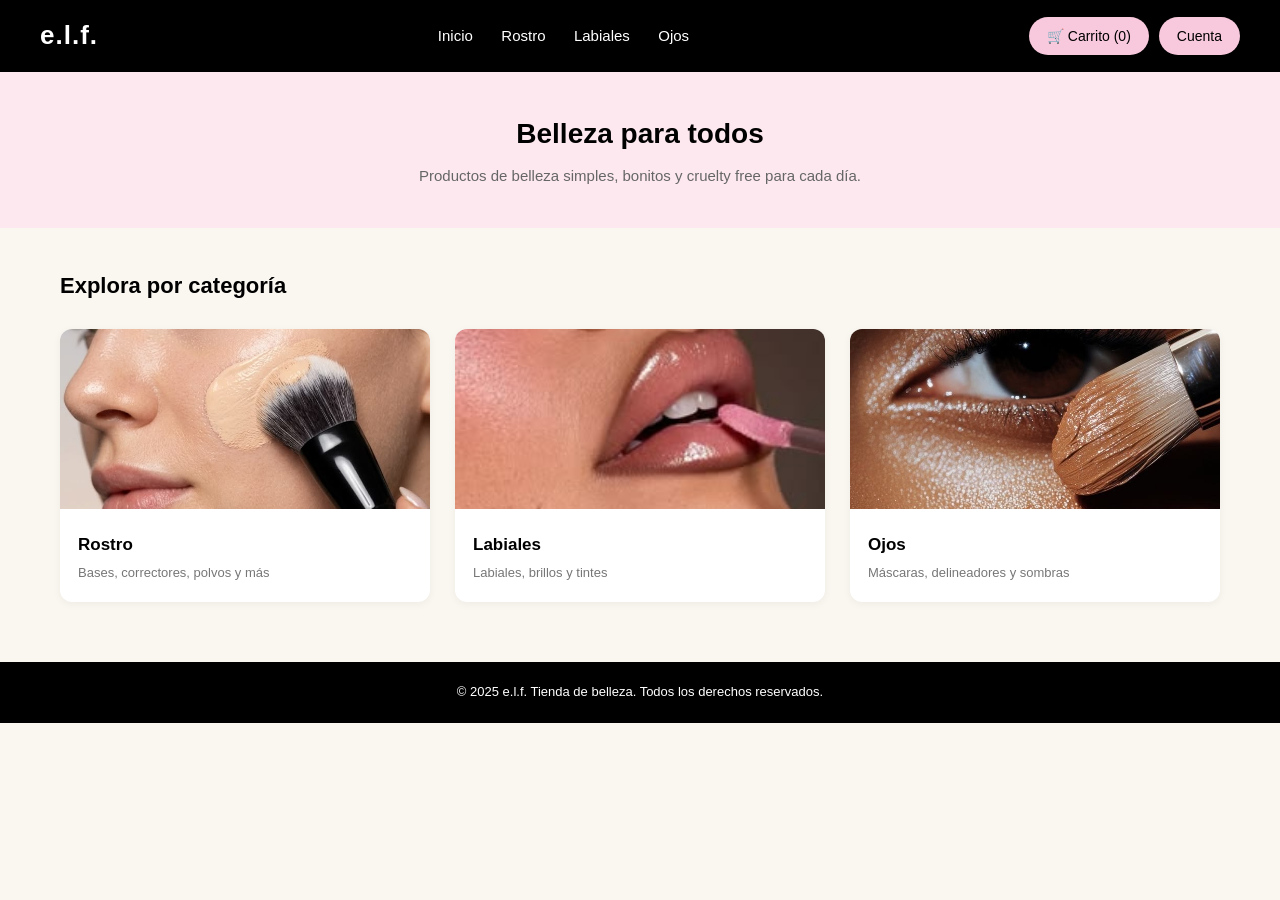
<file: index.html>
<!DOCTYPE html>
<!-- saved from url=(0037)http://localhost/tienda_elf/index.php -->
<html lang="es"><head><meta http-equiv="Content-Type" content="text/html; charset=UTF-8">
    
    <meta name="viewport" content="width=device-width, initial-scale=1.0">
    <title>Inicio — e.l.f.</title>
    <link rel="stylesheet" href="./index_files/estilos.css">
</head>
<body>

    <header class="header-inicio">
        <div class="header-contenido">
            <a href="http://localhost/tienda_elf/index.php" class="logo">e.l.f.</a>
            <nav class="nav-principal">
                <a href="http://localhost/tienda_elf/index.php">Inicio</a>
                <a href="http://localhost/tienda_elf/categoria.php?id=1">Rostro</a>
                <a href="http://localhost/tienda_elf/categoria.php?id=2">Labiales</a>
                <a href="http://localhost/tienda_elf/categoria.php?id=3">Ojos</a>
            </nav>
            <div class="auth-botones">
                <a href="http://localhost/tienda_elf/carrito.php" class="btn-cuenta">🛒 Carrito (0)</a>
                                    <a href="http://localhost/tienda_elf/login.php" class="btn-cuenta">Cuenta</a>
                            </div>
        </div>
    </header>

    <section class="hero">
        <h1>Belleza para todos</h1>
        <p>Productos de belleza simples, bonitos y cruelty free para cada día.</p>
    </section>

    <section class="categorias-seccion">
        <h2>Explora por categoría</h2>
        <div class="categorias-grid">
            <a href="http://localhost/tienda_elf/categoria.php?id=1" class="categoria-tarjeta">
                <div class="categoria-imagen">
                    <img src="./index_files/categoria_rostro.jpg" alt="Rostro">
                </div>
                <h3>Rostro</h3>
                <p>Bases, correctores, polvos y más</p>
            </a>
            <a href="http://localhost/tienda_elf/categoria.php?id=2" class="categoria-tarjeta">
                <div class="categoria-imagen">
                    <img src="./index_files/categoria_labiales.jpg" alt="Labiales">
                </div>
                <h3>Labiales</h3>
                <p>Labiales, brillos y tintes</p>
            </a>
            <a href="http://localhost/tienda_elf/categoria.php?id=3" class="categoria-tarjeta">
                <div class="categoria-imagen">
                    <img src="./index_files/categoria_ojos.jpg" alt="Ojos">
                </div>
                <h3>Ojos</h3>
                <p>Máscaras, delineadores y sombras</p>
            </a>
        </div>
    </section>

    <footer class="footer-inicio">
        <p>© 2025 e.l.f. Tienda de belleza. Todos los derechos reservados.</p>
    </footer>



<span id="PING_CONTENT_PUSH_NOTIFICATION" style="display: none;"></span></body></html>
</file>
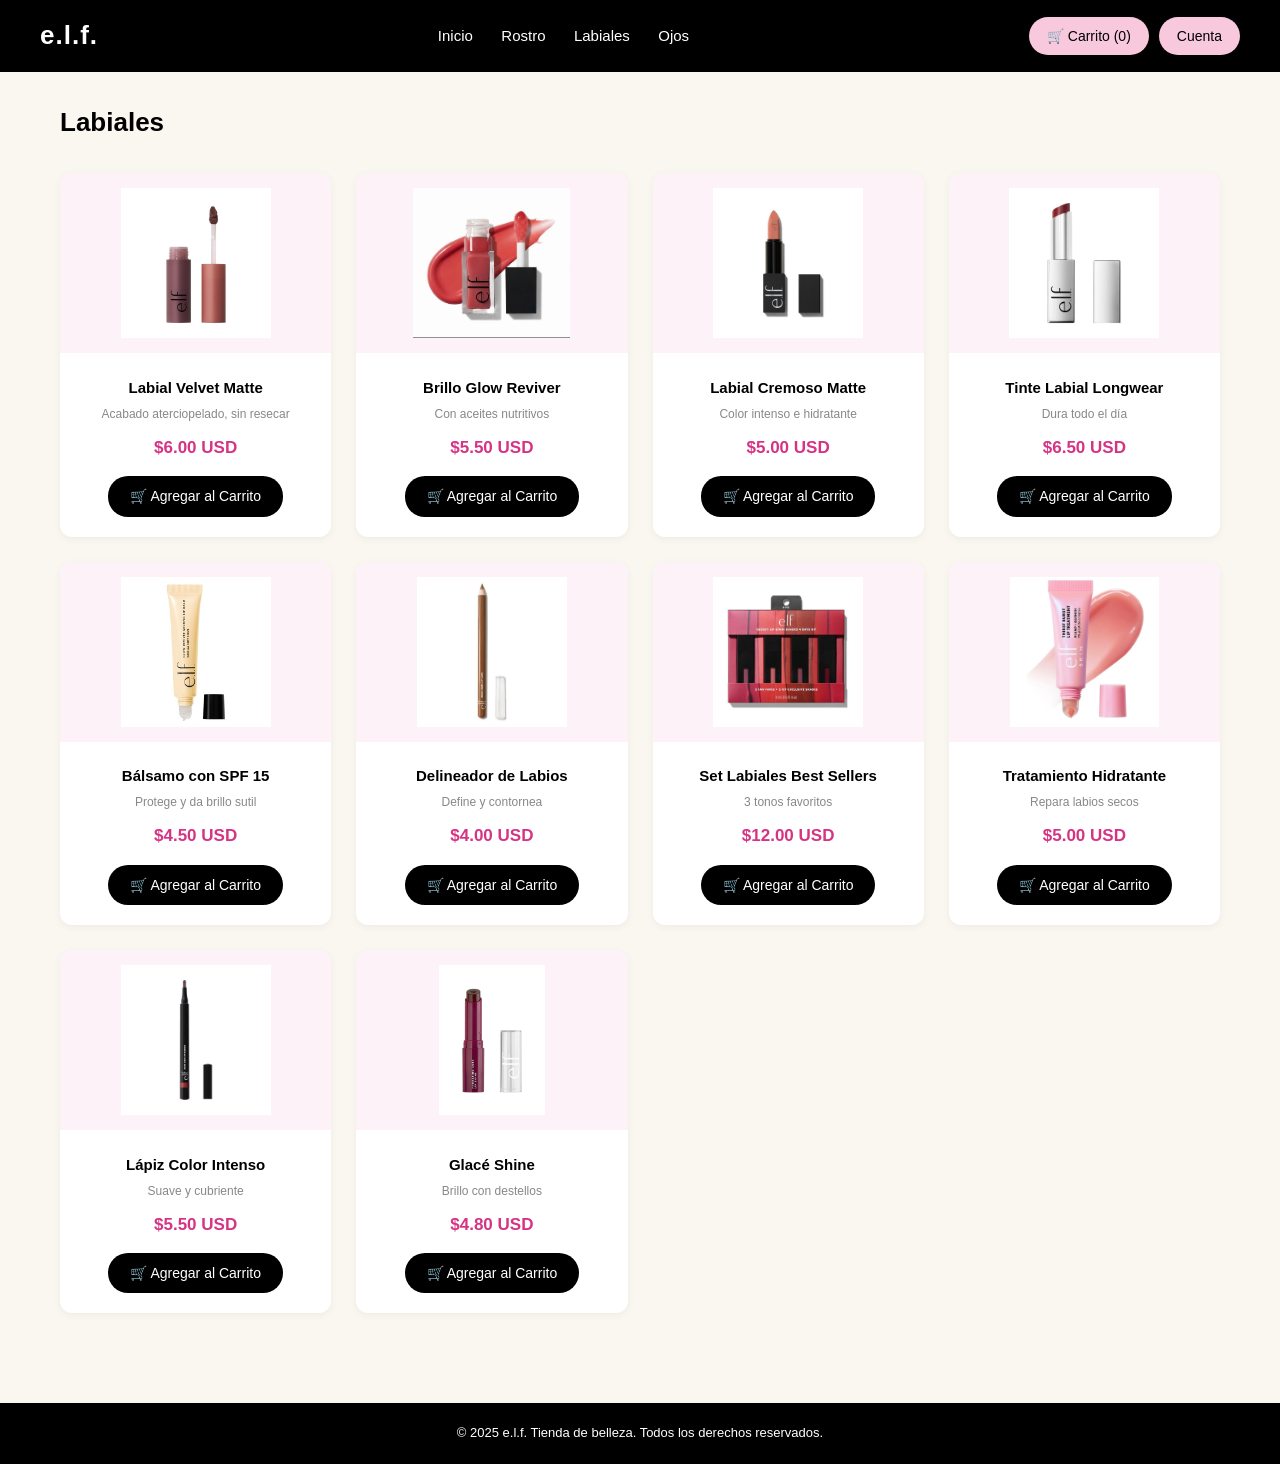
<file: categoria-labiales.html>
<!DOCTYPE html>
<!-- saved from url=(0046)http://localhost/tienda_elf/categoria.php?id=2 -->
<html lang="es"><head><meta http-equiv="Content-Type" content="text/html; charset=UTF-8">
    
    <meta name="viewport" content="width=device-width, initial-scale=1.0">
    <title>Labiales — e.l.f.</title>
    <link rel="stylesheet" href="./categoria-labiales_files/estilos.css">
</head>
<body>

    <header class="header-inicio">
        <div class="header-contenido">
            <a href="http://localhost/tienda_elf/index.php" class="logo">e.l.f.</a>
            <nav class="nav-principal">
                <a href="http://localhost/tienda_elf/index.php">Inicio</a>
                <a href="http://localhost/tienda_elf/categoria.php?id=1">Rostro</a>
                <a href="http://localhost/tienda_elf/categoria.php?id=2">Labiales</a>
                <a href="http://localhost/tienda_elf/categoria.php?id=3">Ojos</a>
            </nav>
            <div class="auth-botones">
                <a href="http://localhost/tienda_elf/carrito.php" class="btn-cuenta">🛒 Carrito (0)</a>
                                    <a href="http://localhost/tienda_elf/login.php" class="btn-cuenta">Cuenta</a>
                            </div>
        </div>
    </header>

    <section class="pagina-categoria">
        <h1>Labiales</h1>

        <div class="productos-grid">
                            <div class="producto-tarjeta">
                    <div class="producto-imagen">
                                                    <img src="./categoria-labiales_files/labial_velvet.jpg" alt="Labial Velvet Matte">
                                            </div>
                    <h3>Labial Velvet Matte</h3>
                    <p class="descripcion">Acabado aterciopelado, sin resecar</p>
                    <p class="precio">$6.00 USD</p>
                    <a href="http://localhost/tienda_elf/carrito.php?agregar=11" class="btn-comprar">🛒 Agregar al Carrito</a>
                </div>
                            <div class="producto-tarjeta">
                    <div class="producto-imagen">
                                                    <img src="./categoria-labiales_files/brillo_lip.jpg" alt="Brillo Glow Reviver">
                                            </div>
                    <h3>Brillo Glow Reviver</h3>
                    <p class="descripcion">Con aceites nutritivos</p>
                    <p class="precio">$5.50 USD</p>
                    <a href="http://localhost/tienda_elf/carrito.php?agregar=12" class="btn-comprar">🛒 Agregar al Carrito</a>
                </div>
                            <div class="producto-tarjeta">
                    <div class="producto-imagen">
                                                    <img src="./categoria-labiales_files/labial_matte.jpg" alt="Labial Cremoso Matte">
                                            </div>
                    <h3>Labial Cremoso Matte</h3>
                    <p class="descripcion">Color intenso e hidratante</p>
                    <p class="precio">$5.00 USD</p>
                    <a href="http://localhost/tienda_elf/carrito.php?agregar=13" class="btn-comprar">🛒 Agregar al Carrito</a>
                </div>
                            <div class="producto-tarjeta">
                    <div class="producto-imagen">
                                                    <img src="./categoria-labiales_files/tinte_labial.jpg" alt="Tinte Labial Longwear">
                                            </div>
                    <h3>Tinte Labial Longwear</h3>
                    <p class="descripcion">Dura todo el día</p>
                    <p class="precio">$6.50 USD</p>
                    <a href="http://localhost/tienda_elf/carrito.php?agregar=14" class="btn-comprar">🛒 Agregar al Carrito</a>
                </div>
                            <div class="producto-tarjeta">
                    <div class="producto-imagen">
                                                    <img src="./categoria-labiales_files/balsamo_spf.jpg" alt="Bálsamo con SPF 15">
                                            </div>
                    <h3>Bálsamo con SPF 15</h3>
                    <p class="descripcion">Protege y da brillo sutil</p>
                    <p class="precio">$4.50 USD</p>
                    <a href="http://localhost/tienda_elf/carrito.php?agregar=15" class="btn-comprar">🛒 Agregar al Carrito</a>
                </div>
                            <div class="producto-tarjeta">
                    <div class="producto-imagen">
                                                    <img src="./categoria-labiales_files/delineador_labial.jpg" alt="Delineador de Labios">
                                            </div>
                    <h3>Delineador de Labios</h3>
                    <p class="descripcion">Define y contornea</p>
                    <p class="precio">$4.00 USD</p>
                    <a href="http://localhost/tienda_elf/carrito.php?agregar=16" class="btn-comprar">🛒 Agregar al Carrito</a>
                </div>
                            <div class="producto-tarjeta">
                    <div class="producto-imagen">
                                                    <img src="./categoria-labiales_files/set_labiales.jpg" alt="Set Labiales Best Sellers">
                                            </div>
                    <h3>Set Labiales Best Sellers</h3>
                    <p class="descripcion">3 tonos favoritos</p>
                    <p class="precio">$12.00 USD</p>
                    <a href="http://localhost/tienda_elf/carrito.php?agregar=17" class="btn-comprar">🛒 Agregar al Carrito</a>
                </div>
                            <div class="producto-tarjeta">
                    <div class="producto-imagen">
                                                    <img src="./categoria-labiales_files/tratamiento_labial.jpg" alt="Tratamiento Hidratante">
                                            </div>
                    <h3>Tratamiento Hidratante</h3>
                    <p class="descripcion">Repara labios secos</p>
                    <p class="precio">$5.00 USD</p>
                    <a href="http://localhost/tienda_elf/carrito.php?agregar=18" class="btn-comprar">🛒 Agregar al Carrito</a>
                </div>
                            <div class="producto-tarjeta">
                    <div class="producto-imagen">
                                                    <img src="./categoria-labiales_files/lapiz_labial.jpg" alt="Lápiz Color Intenso">
                                            </div>
                    <h3>Lápiz Color Intenso</h3>
                    <p class="descripcion">Suave y cubriente</p>
                    <p class="precio">$5.50 USD</p>
                    <a href="http://localhost/tienda_elf/carrito.php?agregar=19" class="btn-comprar">🛒 Agregar al Carrito</a>
                </div>
                            <div class="producto-tarjeta">
                    <div class="producto-imagen">
                                                    <img src="./categoria-labiales_files/glace_labial.jpg" alt="Glacé Shine">
                                            </div>
                    <h3>Glacé Shine</h3>
                    <p class="descripcion">Brillo con destellos</p>
                    <p class="precio">$4.80 USD</p>
                    <a href="http://localhost/tienda_elf/carrito.php?agregar=20" class="btn-comprar">🛒 Agregar al Carrito</a>
                </div>
                    </div>
    </section>

    <footer class="footer-inicio">
        <p>© 2025 e.l.f. Tienda de belleza. Todos los derechos reservados.</p>
    </footer>



<span id="PING_CONTENT_PUSH_NOTIFICATION" style="display: none;"></span></body></html>
</file>
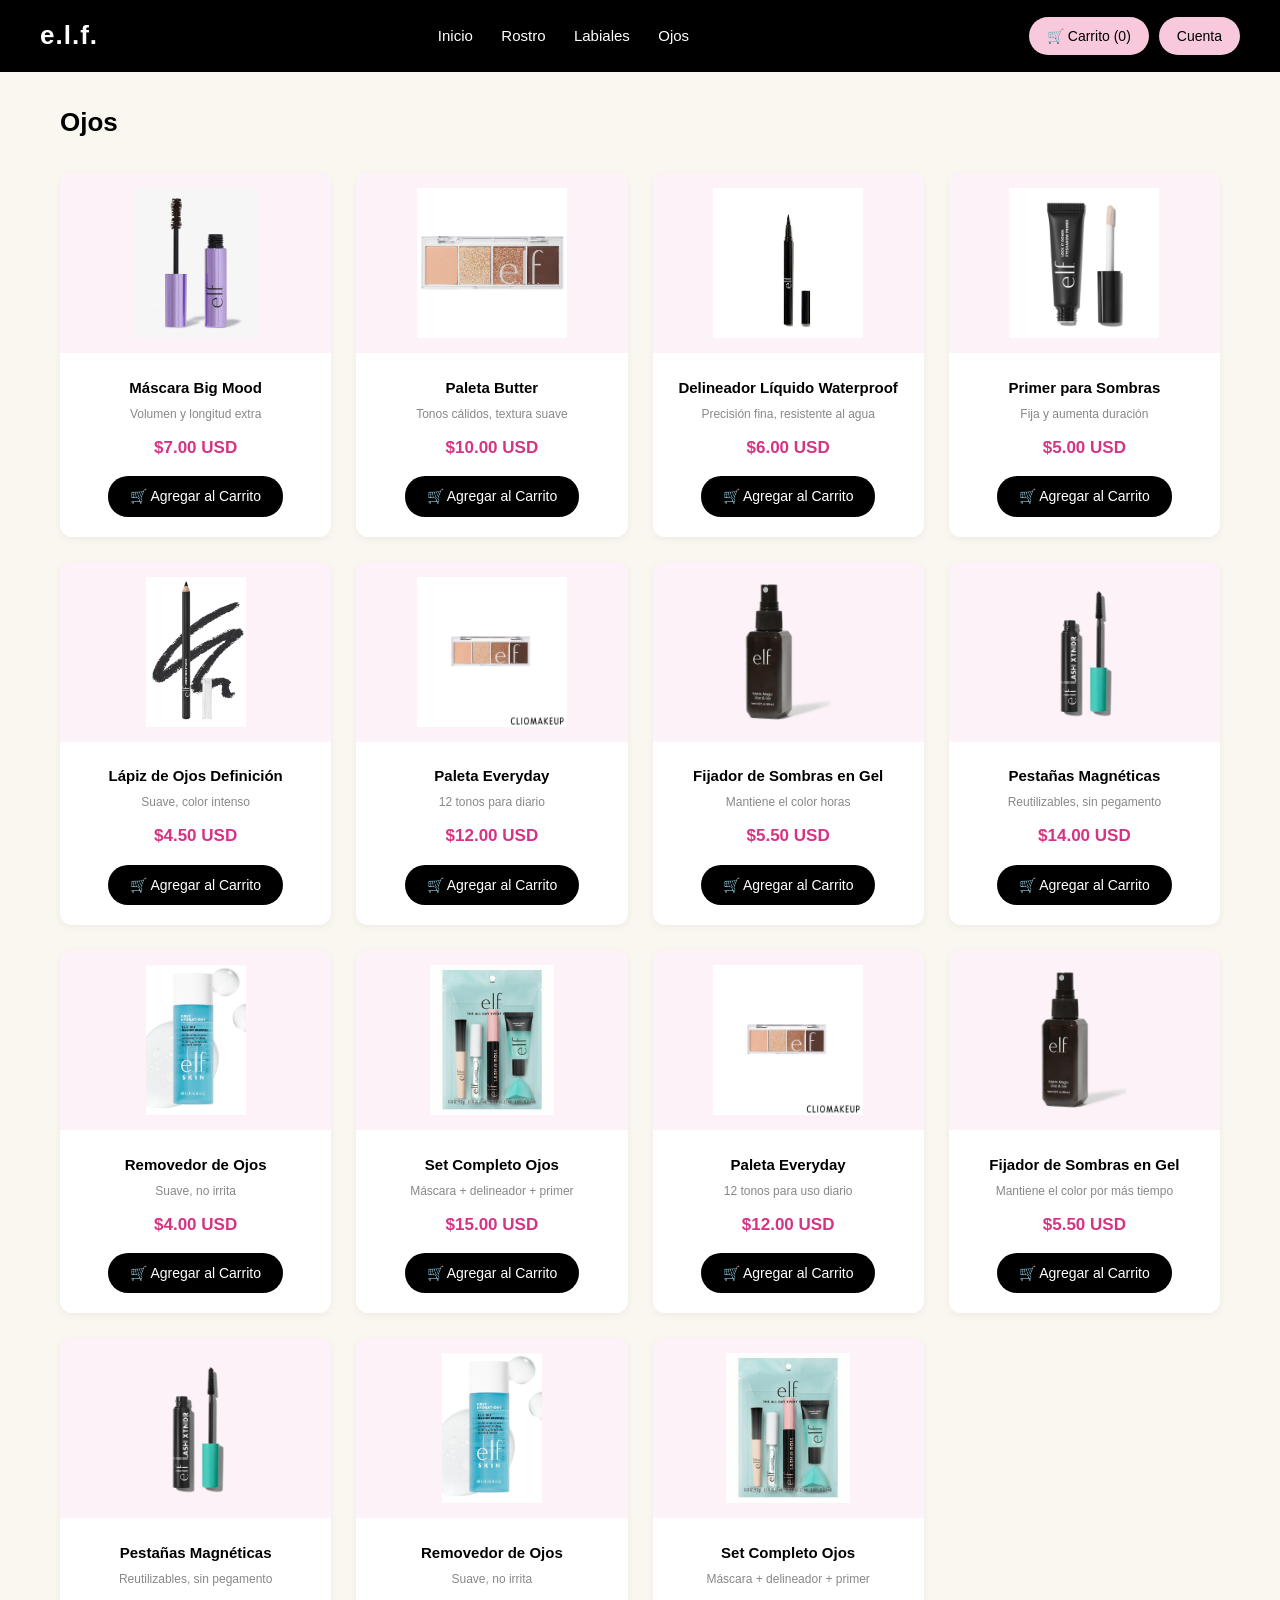
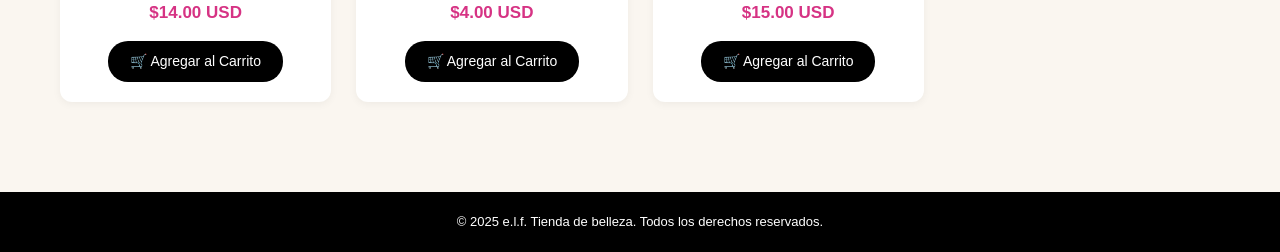
<file: categoria-ojos.html>
<!DOCTYPE html>
<!-- saved from url=(0046)http://localhost/tienda_elf/categoria.php?id=3 -->
<html lang="es"><head><meta http-equiv="Content-Type" content="text/html; charset=UTF-8">
    
    <meta name="viewport" content="width=device-width, initial-scale=1.0">
    <title>Ojos — e.l.f.</title>
    <link rel="stylesheet" href="./categoria-ojos_files/estilos.css">
</head>
<body>

    <header class="header-inicio">
        <div class="header-contenido">
            <a href="http://localhost/tienda_elf/index.php" class="logo">e.l.f.</a>
            <nav class="nav-principal">
                <a href="http://localhost/tienda_elf/index.php">Inicio</a>
                <a href="http://localhost/tienda_elf/categoria.php?id=1">Rostro</a>
                <a href="http://localhost/tienda_elf/categoria.php?id=2">Labiales</a>
                <a href="http://localhost/tienda_elf/categoria.php?id=3">Ojos</a>
            </nav>
            <div class="auth-botones">
                <a href="http://localhost/tienda_elf/carrito.php" class="btn-cuenta">🛒 Carrito (0)</a>
                                    <a href="http://localhost/tienda_elf/login.php" class="btn-cuenta">Cuenta</a>
                            </div>
        </div>
    </header>

    <section class="pagina-categoria">
        <h1>Ojos</h1>

        <div class="productos-grid">
                            <div class="producto-tarjeta">
                    <div class="producto-imagen">
                                                    <img src="./categoria-ojos_files/mascara_big.jpg" alt="Máscara Big Mood">
                                            </div>
                    <h3>Máscara Big Mood</h3>
                    <p class="descripcion">Volumen y longitud extra</p>
                    <p class="precio">$7.00 USD</p>
                    <a href="http://localhost/tienda_elf/carrito.php?agregar=21" class="btn-comprar">🛒 Agregar al Carrito</a>
                </div>
                            <div class="producto-tarjeta">
                    <div class="producto-imagen">
                                                    <img src="./categoria-ojos_files/sombra_butter.jpg" alt="Paleta Butter">
                                            </div>
                    <h3>Paleta Butter</h3>
                    <p class="descripcion">Tonos cálidos, textura suave</p>
                    <p class="precio">$10.00 USD</p>
                    <a href="http://localhost/tienda_elf/carrito.php?agregar=22" class="btn-comprar">🛒 Agregar al Carrito</a>
                </div>
                            <div class="producto-tarjeta">
                    <div class="producto-imagen">
                                                    <img src="./categoria-ojos_files/delineador_liquid.jpg" alt="Delineador Líquido Waterproof">
                                            </div>
                    <h3>Delineador Líquido Waterproof</h3>
                    <p class="descripcion">Precisión fina, resistente al agua</p>
                    <p class="precio">$6.00 USD</p>
                    <a href="http://localhost/tienda_elf/carrito.php?agregar=23" class="btn-comprar">🛒 Agregar al Carrito</a>
                </div>
                            <div class="producto-tarjeta">
                    <div class="producto-imagen">
                                                    <img src="./categoria-ojos_files/primer_ojos.jpg" alt="Primer para Sombras">
                                            </div>
                    <h3>Primer para Sombras</h3>
                    <p class="descripcion">Fija y aumenta duración</p>
                    <p class="precio">$5.00 USD</p>
                    <a href="http://localhost/tienda_elf/carrito.php?agregar=24" class="btn-comprar">🛒 Agregar al Carrito</a>
                </div>
                            <div class="producto-tarjeta">
                    <div class="producto-imagen">
                                                    <img src="./categoria-ojos_files/lapiz_ojos.jpg" alt="Lápiz de Ojos Definición">
                                            </div>
                    <h3>Lápiz de Ojos Definición</h3>
                    <p class="descripcion">Suave, color intenso</p>
                    <p class="precio">$4.50 USD</p>
                    <a href="http://localhost/tienda_elf/carrito.php?agregar=25" class="btn-comprar">🛒 Agregar al Carrito</a>
                </div>
                            <div class="producto-tarjeta">
                    <div class="producto-imagen">
                                                    <img src="./categoria-ojos_files/paleta_ojos.jpg" alt="Paleta Everyday">
                                            </div>
                    <h3>Paleta Everyday</h3>
                    <p class="descripcion">12 tonos para diario</p>
                    <p class="precio">$12.00 USD</p>
                    <a href="http://localhost/tienda_elf/carrito.php?agregar=26" class="btn-comprar">🛒 Agregar al Carrito</a>
                </div>
                            <div class="producto-tarjeta">
                    <div class="producto-imagen">
                                                    <img src="./categoria-ojos_files/fijador_sombra.jpg" alt="Fijador de Sombras en Gel">
                                            </div>
                    <h3>Fijador de Sombras en Gel</h3>
                    <p class="descripcion">Mantiene el color horas</p>
                    <p class="precio">$5.50 USD</p>
                    <a href="http://localhost/tienda_elf/carrito.php?agregar=27" class="btn-comprar">🛒 Agregar al Carrito</a>
                </div>
                            <div class="producto-tarjeta">
                    <div class="producto-imagen">
                                                    <img src="./categoria-ojos_files/pestanas_magnet.jpg" alt="Pestañas Magnéticas">
                                            </div>
                    <h3>Pestañas Magnéticas</h3>
                    <p class="descripcion">Reutilizables, sin pegamento</p>
                    <p class="precio">$14.00 USD</p>
                    <a href="http://localhost/tienda_elf/carrito.php?agregar=28" class="btn-comprar">🛒 Agregar al Carrito</a>
                </div>
                            <div class="producto-tarjeta">
                    <div class="producto-imagen">
                                                    <img src="./categoria-ojos_files/removedor_ojos.jpg" alt="Removedor de Ojos">
                                            </div>
                    <h3>Removedor de Ojos</h3>
                    <p class="descripcion">Suave, no irrita</p>
                    <p class="precio">$4.00 USD</p>
                    <a href="http://localhost/tienda_elf/carrito.php?agregar=29" class="btn-comprar">🛒 Agregar al Carrito</a>
                </div>
                            <div class="producto-tarjeta">
                    <div class="producto-imagen">
                                                    <img src="./categoria-ojos_files/set_ojos.jpg" alt="Set Completo Ojos">
                                            </div>
                    <h3>Set Completo Ojos</h3>
                    <p class="descripcion">Máscara + delineador + primer</p>
                    <p class="precio">$15.00 USD</p>
                    <a href="http://localhost/tienda_elf/carrito.php?agregar=30" class="btn-comprar">🛒 Agregar al Carrito</a>
                </div>
                            <div class="producto-tarjeta">
                    <div class="producto-imagen">
                                                    <img src="./categoria-ojos_files/paleta_ojos.jpg" alt="Paleta Everyday">
                                            </div>
                    <h3>Paleta Everyday</h3>
                    <p class="descripcion">12 tonos para uso diario</p>
                    <p class="precio">$12.00 USD</p>
                    <a href="http://localhost/tienda_elf/carrito.php?agregar=31" class="btn-comprar">🛒 Agregar al Carrito</a>
                </div>
                            <div class="producto-tarjeta">
                    <div class="producto-imagen">
                                                    <img src="./categoria-ojos_files/fijador_sombra.jpg" alt="Fijador de Sombras en Gel">
                                            </div>
                    <h3>Fijador de Sombras en Gel</h3>
                    <p class="descripcion">Mantiene el color por más tiempo</p>
                    <p class="precio">$5.50 USD</p>
                    <a href="http://localhost/tienda_elf/carrito.php?agregar=32" class="btn-comprar">🛒 Agregar al Carrito</a>
                </div>
                            <div class="producto-tarjeta">
                    <div class="producto-imagen">
                                                    <img src="./categoria-ojos_files/pestanas_magnet.jpg" alt="Pestañas Magnéticas">
                                            </div>
                    <h3>Pestañas Magnéticas</h3>
                    <p class="descripcion">Reutilizables, sin pegamento</p>
                    <p class="precio">$14.00 USD</p>
                    <a href="http://localhost/tienda_elf/carrito.php?agregar=33" class="btn-comprar">🛒 Agregar al Carrito</a>
                </div>
                            <div class="producto-tarjeta">
                    <div class="producto-imagen">
                                                    <img src="./categoria-ojos_files/removedor_ojos.jpg" alt="Removedor de Ojos">
                                            </div>
                    <h3>Removedor de Ojos</h3>
                    <p class="descripcion">Suave, no irrita</p>
                    <p class="precio">$4.00 USD</p>
                    <a href="http://localhost/tienda_elf/carrito.php?agregar=34" class="btn-comprar">🛒 Agregar al Carrito</a>
                </div>
                            <div class="producto-tarjeta">
                    <div class="producto-imagen">
                                                    <img src="./categoria-ojos_files/set_ojos.jpg" alt="Set Completo Ojos">
                                            </div>
                    <h3>Set Completo Ojos</h3>
                    <p class="descripcion">Máscara + delineador + primer</p>
                    <p class="precio">$15.00 USD</p>
                    <a href="http://localhost/tienda_elf/carrito.php?agregar=35" class="btn-comprar">🛒 Agregar al Carrito</a>
                </div>
                    </div>
    </section>

    <footer class="footer-inicio">
        <p>© 2025 e.l.f. Tienda de belleza. Todos los derechos reservados.</p>
    </footer>



<span id="PING_CONTENT_PUSH_NOTIFICATION" style="display: none;"></span></body></html>
</file>
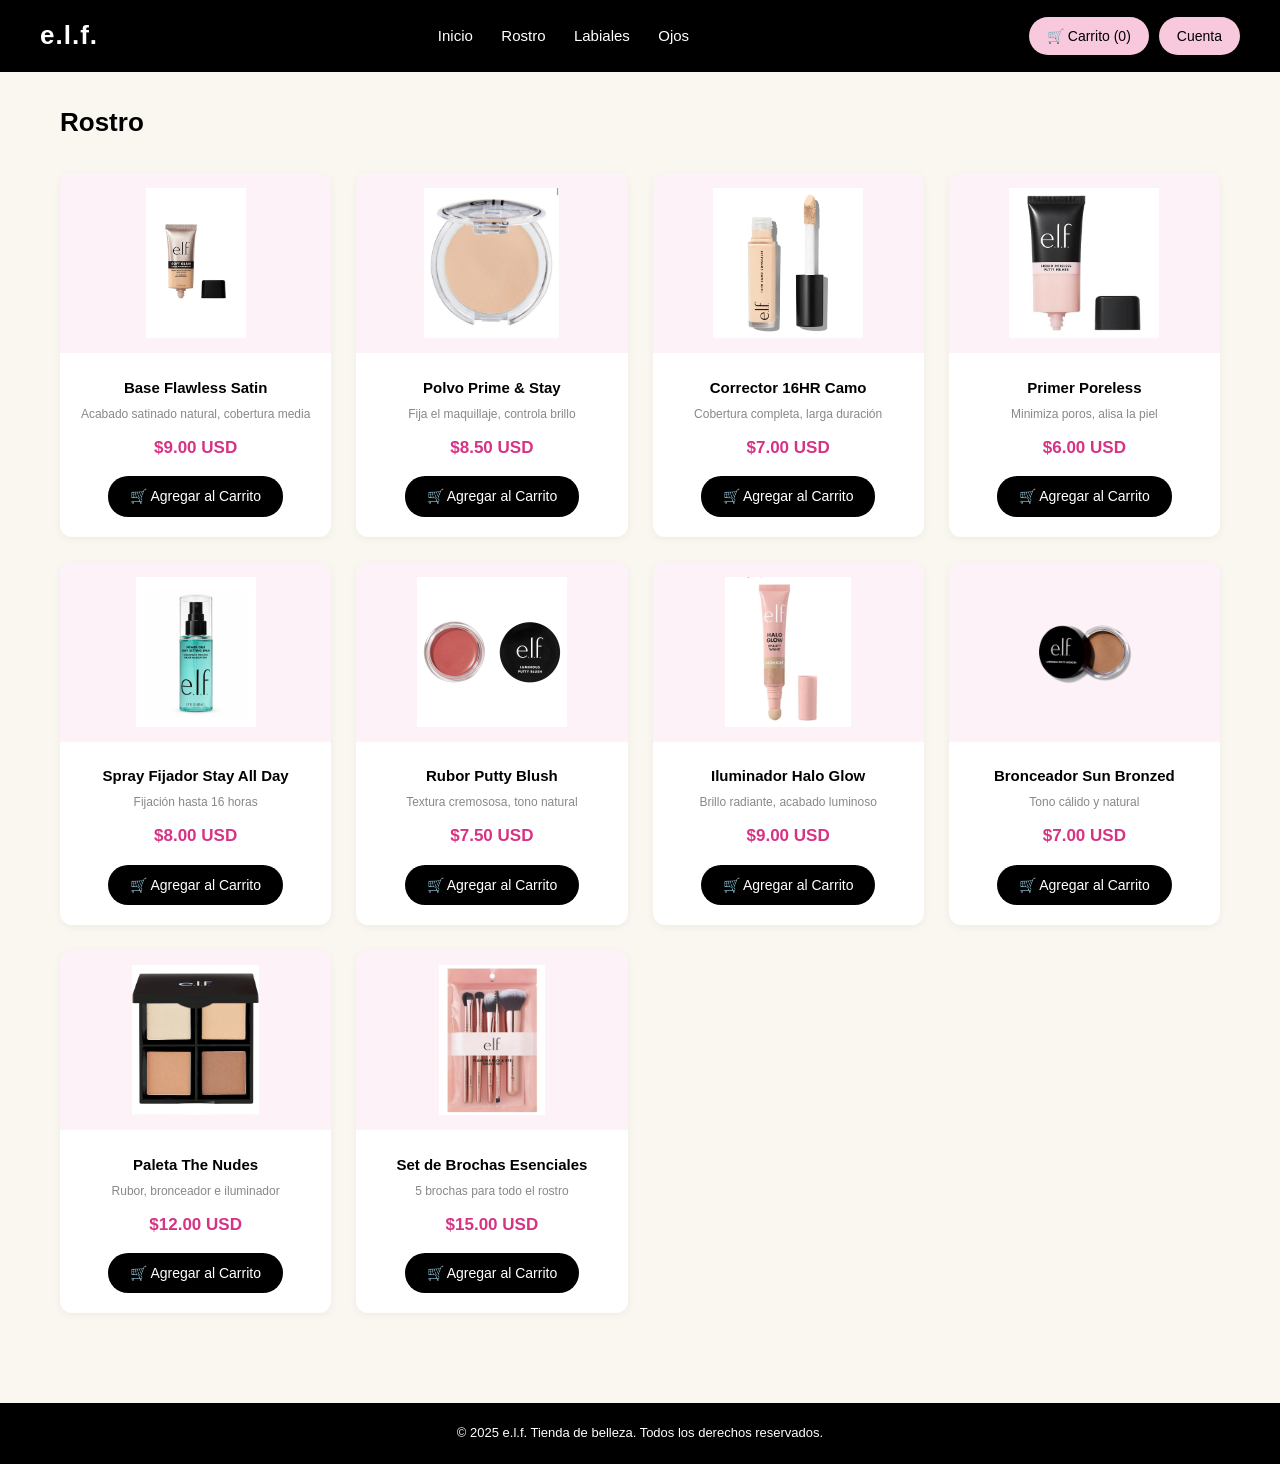
<file: categoria-rostro.html>
<!DOCTYPE html>
<!-- saved from url=(0046)http://localhost/tienda_elf/categoria.php?id=1 -->
<html lang="es"><head><meta http-equiv="Content-Type" content="text/html; charset=UTF-8">
    
    <meta name="viewport" content="width=device-width, initial-scale=1.0">
    <title>Rostro — e.l.f.</title>
    <link rel="stylesheet" href="./categoria-rostro_files/estilos.css">
</head>
<body>

    <header class="header-inicio">
        <div class="header-contenido">
            <a href="http://localhost/tienda_elf/index.php" class="logo">e.l.f.</a>
            <nav class="nav-principal">
                <a href="http://localhost/tienda_elf/index.php">Inicio</a>
                <a href="http://localhost/tienda_elf/categoria.php?id=1">Rostro</a>
                <a href="http://localhost/tienda_elf/categoria.php?id=2">Labiales</a>
                <a href="http://localhost/tienda_elf/categoria.php?id=3">Ojos</a>
            </nav>
            <div class="auth-botones">
                <a href="http://localhost/tienda_elf/carrito.php" class="btn-cuenta">🛒 Carrito (0)</a>
                                    <a href="http://localhost/tienda_elf/login.php" class="btn-cuenta">Cuenta</a>
                            </div>
        </div>
    </header>

    <section class="pagina-categoria">
        <h1>Rostro</h1>

        <div class="productos-grid">
                            <div class="producto-tarjeta">
                    <div class="producto-imagen">
                                                    <img src="./categoria-rostro_files/base_flawless.jpg" alt="Base Flawless Satin">
                                            </div>
                    <h3>Base Flawless Satin</h3>
                    <p class="descripcion">Acabado satinado natural, cobertura media</p>
                    <p class="precio">$9.00 USD</p>
                    <a href="http://localhost/tienda_elf/carrito.php?agregar=1" class="btn-comprar">🛒 Agregar al Carrito</a>
                </div>
                            <div class="producto-tarjeta">
                    <div class="producto-imagen">
                                                    <img src="./categoria-rostro_files/polvo_prime.jpg" alt="Polvo Prime &amp; Stay">
                                            </div>
                    <h3>Polvo Prime &amp; Stay</h3>
                    <p class="descripcion">Fija el maquillaje, controla brillo</p>
                    <p class="precio">$8.50 USD</p>
                    <a href="http://localhost/tienda_elf/carrito.php?agregar=2" class="btn-comprar">🛒 Agregar al Carrito</a>
                </div>
                            <div class="producto-tarjeta">
                    <div class="producto-imagen">
                                                    <img src="./categoria-rostro_files/corrector_16hr.jpg" alt="Corrector 16HR Camo">
                                            </div>
                    <h3>Corrector 16HR Camo</h3>
                    <p class="descripcion">Cobertura completa, larga duración</p>
                    <p class="precio">$7.00 USD</p>
                    <a href="http://localhost/tienda_elf/carrito.php?agregar=3" class="btn-comprar">🛒 Agregar al Carrito</a>
                </div>
                            <div class="producto-tarjeta">
                    <div class="producto-imagen">
                                                    <img src="./categoria-rostro_files/primer_poreless.jpg" alt="Primer Poreless">
                                            </div>
                    <h3>Primer Poreless</h3>
                    <p class="descripcion">Minimiza poros, alisa la piel</p>
                    <p class="precio">$6.00 USD</p>
                    <a href="http://localhost/tienda_elf/carrito.php?agregar=4" class="btn-comprar">🛒 Agregar al Carrito</a>
                </div>
                            <div class="producto-tarjeta">
                    <div class="producto-imagen">
                                                    <img src="./categoria-rostro_files/spray_fijador.jpg" alt="Spray Fijador Stay All Day">
                                            </div>
                    <h3>Spray Fijador Stay All Day</h3>
                    <p class="descripcion">Fijación hasta 16 horas</p>
                    <p class="precio">$8.00 USD</p>
                    <a href="http://localhost/tienda_elf/carrito.php?agregar=5" class="btn-comprar">🛒 Agregar al Carrito</a>
                </div>
                            <div class="producto-tarjeta">
                    <div class="producto-imagen">
                                                    <img src="./categoria-rostro_files/rubor_cloud.jpg" alt="Rubor Putty Blush">
                                            </div>
                    <h3>Rubor Putty Blush</h3>
                    <p class="descripcion">Textura cremososa, tono natural</p>
                    <p class="precio">$7.50 USD</p>
                    <a href="http://localhost/tienda_elf/carrito.php?agregar=6" class="btn-comprar">🛒 Agregar al Carrito</a>
                </div>
                            <div class="producto-tarjeta">
                    <div class="producto-imagen">
                                                    <img src="./categoria-rostro_files/iluminador_halo.jpg" alt="Iluminador Halo Glow">
                                            </div>
                    <h3>Iluminador Halo Glow</h3>
                    <p class="descripcion">Brillo radiante, acabado luminoso</p>
                    <p class="precio">$9.00 USD</p>
                    <a href="http://localhost/tienda_elf/carrito.php?agregar=7" class="btn-comprar">🛒 Agregar al Carrito</a>
                </div>
                            <div class="producto-tarjeta">
                    <div class="producto-imagen">
                                                    <img src="./categoria-rostro_files/bronceador_sun.jpg" alt="Bronceador Sun Bronzed">
                                            </div>
                    <h3>Bronceador Sun Bronzed</h3>
                    <p class="descripcion">Tono cálido y natural</p>
                    <p class="precio">$7.00 USD</p>
                    <a href="http://localhost/tienda_elf/carrito.php?agregar=8" class="btn-comprar">🛒 Agregar al Carrito</a>
                </div>
                            <div class="producto-tarjeta">
                    <div class="producto-imagen">
                                                    <img src="./categoria-rostro_files/paleta_nudes.jpg" alt="Paleta The Nudes">
                                            </div>
                    <h3>Paleta The Nudes</h3>
                    <p class="descripcion">Rubor, bronceador e iluminador</p>
                    <p class="precio">$12.00 USD</p>
                    <a href="http://localhost/tienda_elf/carrito.php?agregar=9" class="btn-comprar">🛒 Agregar al Carrito</a>
                </div>
                            <div class="producto-tarjeta">
                    <div class="producto-imagen">
                                                    <img src="./categoria-rostro_files/set_brochas.jpg" alt="Set de Brochas Esenciales">
                                            </div>
                    <h3>Set de Brochas Esenciales</h3>
                    <p class="descripcion">5 brochas para todo el rostro</p>
                    <p class="precio">$15.00 USD</p>
                    <a href="http://localhost/tienda_elf/carrito.php?agregar=10" class="btn-comprar">🛒 Agregar al Carrito</a>
                </div>
                    </div>
    </section>

    <footer class="footer-inicio">
        <p>© 2025 e.l.f. Tienda de belleza. Todos los derechos reservados.</p>
    </footer>



<span id="PING_CONTENT_PUSH_NOTIFICATION" style="display: none;"></span></body></html>
</file>
<file: index_files/estilos.css>
/* ==========================================
   e.l.f. Tienda — Estilos Completos
   ========================================== */

* {
    margin: 0;
    padding: 0;
    box-sizing: border-box;
    font-family: 'Segoe UI', Arial, sans-serif;
}

body {
    background-color: #faf6f0;
    color: #000;
    line-height: 1.6;
}

a {
    text-decoration: none;
    color: inherit;
}

/* ----- HEADER ----- */
.header-inicio {
    background-color: #000;
    color: #fff;
    padding: 15px 40px;
}

.header-contenido {
    max-width: 1200px;
    margin: 0 auto;
    display: flex;
    align-items: center;
    justify-content: space-between;
    flex-wrap: wrap;
}

.logo {
    font-size: 26px;
    font-weight: bold;
    color: #fff;
    letter-spacing: 1px;
}

.nav-principal a {
    color: #fff;
    margin: 0 12px;
    font-size: 15px;
}

.nav-principal a:hover {
    color: #f8c8dc;
}

.auth-botones {
    display: flex;
    gap: 10px;
    align-items: center;
}

.btn-cuenta {
    background-color: #f8c8dc;
    color: #000;
    padding: 8px 18px;
    border-radius: 20px;
    font-size: 14px;
    font-weight: 500;
    border: none;
    cursor: pointer;
    transition: 0.2s;
}

.btn-cuenta:hover {
    background-color: #f4a8c8;
}

/* ----- HERO / PORTADA ----- */
.hero {
    background-color: #fde8ef;
    text-align: center;
    padding: 40px 20px;
}

.hero h1 {
    font-size: 28px;
    margin-bottom: 8px;
}

.hero p {
    color: #666;
    font-size: 15px;
}

/* ----- CATEGORÍAS INICIO ----- */
.categorias-seccion {
    max-width: 1200px;
    margin: 40px auto 60px;
    padding: 0 20px;
}

.categorias-seccion h2 {
    font-size: 22px;
    margin-bottom: 25px;
    text-align: left;
}

.categorias-grid {
    display: grid;
    grid-template-columns: repeat(3, 1fr);
    gap: 25px;
}

.categoria-tarjeta {
    background-color: #fff;
    border-radius: 12px;
    overflow: hidden;
    box-shadow: 0 2px 8px rgba(0,0,0,0.05);
    transition: transform 0.3s;
}

.categoria-tarjeta:hover {
    transform: translateY(-5px);
}

.categoria-imagen img {
    width: 100%;
    height: 180px;
    object-fit: cover;
}

.categoria-tarjeta h3 {
    font-size: 17px;
    padding: 15px 18px 5px;
}

.categoria-tarjeta p {
    font-size: 13px;
    color: #777;
    padding: 0 18px 18px;
}

/* ----- PÁGINA DE CATEGORÍA ----- */
.pagina-categoria {
    max-width: 1200px;
    margin: 0 auto 60px;
    padding: 30px 20px;
}

.pagina-categoria h1 {
    font-size: 26px;
    margin-bottom: 30px;
}

.productos-grid {
    display: grid;
    grid-template-columns: repeat(auto-fill, minmax(240px, 1fr));
    gap: 25px;
}

.producto-tarjeta {
    background-color: #fff;
    border-radius: 12px;
    overflow: hidden;
    box-shadow: 0 2px 8px rgba(0,0,0,0.05);
    text-align: center;
    padding-bottom: 20px;
}

.producto-imagen img {
    width: 100%;
    height: 180px;
    object-fit: contain;
    background-color: #fdf2f7;
    padding: 15px;
}

.producto-tarjeta h3 {
    font-size: 15px;
    margin: 15px 15px 5px;
}

.producto-tarjeta .descripcion {
    font-size: 12px;
    color: #888;
    margin: 0 15px 10px;
}

.producto-tarjeta .precio {
    font-size: 17px;
    font-weight: bold;
    color: #d63384;
    margin-bottom: 15px;
}

.btn-comprar {
    display: inline-block;
    background-color: #000;
    color: #fff;
    padding: 9px 22px;
    border-radius: 20px;
    font-size: 14px;
    border: none;
    cursor: pointer;
    transition: 0.2s;
}

.btn-comprar:hover {
    background-color: #333;
}

/* ----- CARRITO ----- */
.carrito-page {
    max-width: 1100px;
    margin: 0 auto 80px;
    padding: 40px 20px;
}

.carrito-empty-box {
    text-align: center;
    padding: 60px 20px;
    background: #fff;
    border-radius: 12px;
    box-shadow: 0 2px 8px rgba(0,0,0,0.05);
}

.carrito-empty-box h3 {
    font-size: 22px;
    margin-bottom: 10px;
}

.carrito-empty-box p {
    color: #666;
    margin-bottom: 25px;
}

.carrito-wrapper {
    display: grid;
    grid-template-columns: 2fr 1fr;
    gap: 30px;
}

.carrito-list {
    display: flex;
    flex-direction: column;
    gap: 12px;
}

.carrito-product-row {
    display: flex;
    align-items: center;
    gap: 18px;
    padding: 18px;
    background: #fff;
    border-radius: 10px;
    box-shadow: 0 2px 6px rgba(0,0,0,0.04);
}

.carrito-product-image img {
    width: 70px;
    height: 70px;
    object-fit: cover;
    border-radius: 6px;
}

.carrito-product-info {
    flex: 1;
}

.carrito-product-info h3 {
    font-size: 15px;
    margin-bottom: 4px;
}

.carrito-product-price {
    font-weight: bold;
    color: #d63384;
    font-size: 16px;
}

.carrito-remove-btn {
    background: #dc3545;
    color: #fff;
    width: 30px;
    height: 30px;
    border-radius: 50%;
    display: flex;
    align-items: center;
    justify-content: center;
    text-decoration: none;
    font-size: 13px;
    border: none;
    cursor: pointer;
}

.carrito-remove-btn:hover {
    background: #c82333;
}

.carrito-summary-box {
    background: #fff;
    padding: 25px;
    border-radius: 12px;
    box-shadow: 0 2px 8px rgba(0,0,0,0.05);
    height: fit-content;
    position: sticky;
    top: 20px;
}

.carrito-summary-box h3 {
    font-size: 18px;
    margin-bottom: 18px;
}

.carrito-total {
    font-size: 20px;
    padding-top: 15px;
    border-top: 1px solid #eee;
}

.carrito-empty-image {
    width: 70px;
    height: 70px;
    background: #fddce8;
    border-radius: 6px;
}

/* ----- FOOTER ----- */
.footer-inicio {
    background-color: #000;
    color: #fff;
    text-align: center;
    padding: 20px;
    font-size: 13px;
}

/* ----- RESPONSIVE ----- */
@media (max-width: 900px) {
    .categorias-grid {
        grid-template-columns: repeat(2, 1fr);
    }
    .carrito-wrapper {
        grid-template-columns: 1fr;
    }
    .nav-principal {
        margin-top: 10px;
        text-align: center;
        width: 100%;
    }
    .header-contenido {
        justify-content: center;
        gap: 10px;
    }
}

@media (max-width: 550px) {
    .categorias-grid {
        grid-template-columns: 1fr;
    }
    .auth-botones {
        width: 100%;
        justify-content: center;
        margin-top: 10px;
    }
    .hero h1 {
        font-size: 22px;
    }
}

/* ----- PÁGINAS DE LOGIN Y REGISTRO ----- */
.pagina-auth {
    min-height: calc(100vh - 200px);
    display: flex;
    align-items: center;
    justify-content: center;
    padding: 40px 20px;
}

.auth-tarjeta {
    background-color: #fff;
    padding: 40px;
    border-radius: 12px;
    box-shadow: 0 4px 15px rgba(0,0,0,0.05);
    width: 100%;
    max-width: 400px;
    text-align: center;
}

.auth-tarjeta h2 {
    font-size: 24px;
    margin-bottom: 25px;
}

.auth-tarjeta input {
    width: 100%;
    padding: 12px 15px;
    margin-bottom: 18px;
    border: 1px solid #eee;
    border-radius: 8px;
    font-size: 15px;
    background: #fafafa;
}

.auth-tarjeta input:focus {
    outline: none;
    border-color: #f8c8dc;
    background: #fff;
}

.btn-auth {
    display: inline-block;
    width: 100%;
    background-color: #000;
    color: #fff;
    padding: 12px;
    border-radius: 20px;
    font-size: 15px;
    border: none;
    cursor: pointer;
    transition: 0.2s;
}

.btn-auth:hover {
    background-color: #333;
}

.auth-tarjeta p {
    margin-top: 20px;
    font-size: 14px;
}

.auth-tarjeta a {
    color: #d63384;
    font-weight: 500;
}
</file>
<file: categoria-labiales_files/estilos.css>
/* ==========================================
   e.l.f. Tienda — Estilos Completos
   ========================================== */

* {
    margin: 0;
    padding: 0;
    box-sizing: border-box;
    font-family: 'Segoe UI', Arial, sans-serif;
}

body {
    background-color: #faf6f0;
    color: #000;
    line-height: 1.6;
}

a {
    text-decoration: none;
    color: inherit;
}

/* ----- HEADER ----- */
.header-inicio {
    background-color: #000;
    color: #fff;
    padding: 15px 40px;
}

.header-contenido {
    max-width: 1200px;
    margin: 0 auto;
    display: flex;
    align-items: center;
    justify-content: space-between;
    flex-wrap: wrap;
}

.logo {
    font-size: 26px;
    font-weight: bold;
    color: #fff;
    letter-spacing: 1px;
}

.nav-principal a {
    color: #fff;
    margin: 0 12px;
    font-size: 15px;
}

.nav-principal a:hover {
    color: #f8c8dc;
}

.auth-botones {
    display: flex;
    gap: 10px;
    align-items: center;
}

.btn-cuenta {
    background-color: #f8c8dc;
    color: #000;
    padding: 8px 18px;
    border-radius: 20px;
    font-size: 14px;
    font-weight: 500;
    border: none;
    cursor: pointer;
    transition: 0.2s;
}

.btn-cuenta:hover {
    background-color: #f4a8c8;
}

/* ----- HERO / PORTADA ----- */
.hero {
    background-color: #fde8ef;
    text-align: center;
    padding: 40px 20px;
}

.hero h1 {
    font-size: 28px;
    margin-bottom: 8px;
}

.hero p {
    color: #666;
    font-size: 15px;
}

/* ----- CATEGORÍAS INICIO ----- */
.categorias-seccion {
    max-width: 1200px;
    margin: 40px auto 60px;
    padding: 0 20px;
}

.categorias-seccion h2 {
    font-size: 22px;
    margin-bottom: 25px;
    text-align: left;
}

.categorias-grid {
    display: grid;
    grid-template-columns: repeat(3, 1fr);
    gap: 25px;
}

.categoria-tarjeta {
    background-color: #fff;
    border-radius: 12px;
    overflow: hidden;
    box-shadow: 0 2px 8px rgba(0,0,0,0.05);
    transition: transform 0.3s;
}

.categoria-tarjeta:hover {
    transform: translateY(-5px);
}

.categoria-imagen img {
    width: 100%;
    height: 180px;
    object-fit: cover;
}

.categoria-tarjeta h3 {
    font-size: 17px;
    padding: 15px 18px 5px;
}

.categoria-tarjeta p {
    font-size: 13px;
    color: #777;
    padding: 0 18px 18px;
}

/* ----- PÁGINA DE CATEGORÍA ----- */
.pagina-categoria {
    max-width: 1200px;
    margin: 0 auto 60px;
    padding: 30px 20px;
}

.pagina-categoria h1 {
    font-size: 26px;
    margin-bottom: 30px;
}

.productos-grid {
    display: grid;
    grid-template-columns: repeat(auto-fill, minmax(240px, 1fr));
    gap: 25px;
}

.producto-tarjeta {
    background-color: #fff;
    border-radius: 12px;
    overflow: hidden;
    box-shadow: 0 2px 8px rgba(0,0,0,0.05);
    text-align: center;
    padding-bottom: 20px;
}

.producto-imagen img {
    width: 100%;
    height: 180px;
    object-fit: contain;
    background-color: #fdf2f7;
    padding: 15px;
}

.producto-tarjeta h3 {
    font-size: 15px;
    margin: 15px 15px 5px;
}

.producto-tarjeta .descripcion {
    font-size: 12px;
    color: #888;
    margin: 0 15px 10px;
}

.producto-tarjeta .precio {
    font-size: 17px;
    font-weight: bold;
    color: #d63384;
    margin-bottom: 15px;
}

.btn-comprar {
    display: inline-block;
    background-color: #000;
    color: #fff;
    padding: 9px 22px;
    border-radius: 20px;
    font-size: 14px;
    border: none;
    cursor: pointer;
    transition: 0.2s;
}

.btn-comprar:hover {
    background-color: #333;
}

/* ----- CARRITO ----- */
.carrito-page {
    max-width: 1100px;
    margin: 0 auto 80px;
    padding: 40px 20px;
}

.carrito-empty-box {
    text-align: center;
    padding: 60px 20px;
    background: #fff;
    border-radius: 12px;
    box-shadow: 0 2px 8px rgba(0,0,0,0.05);
}

.carrito-empty-box h3 {
    font-size: 22px;
    margin-bottom: 10px;
}

.carrito-empty-box p {
    color: #666;
    margin-bottom: 25px;
}

.carrito-wrapper {
    display: grid;
    grid-template-columns: 2fr 1fr;
    gap: 30px;
}

.carrito-list {
    display: flex;
    flex-direction: column;
    gap: 12px;
}

.carrito-product-row {
    display: flex;
    align-items: center;
    gap: 18px;
    padding: 18px;
    background: #fff;
    border-radius: 10px;
    box-shadow: 0 2px 6px rgba(0,0,0,0.04);
}

.carrito-product-image img {
    width: 70px;
    height: 70px;
    object-fit: cover;
    border-radius: 6px;
}

.carrito-product-info {
    flex: 1;
}

.carrito-product-info h3 {
    font-size: 15px;
    margin-bottom: 4px;
}

.carrito-product-price {
    font-weight: bold;
    color: #d63384;
    font-size: 16px;
}

.carrito-remove-btn {
    background: #dc3545;
    color: #fff;
    width: 30px;
    height: 30px;
    border-radius: 50%;
    display: flex;
    align-items: center;
    justify-content: center;
    text-decoration: none;
    font-size: 13px;
    border: none;
    cursor: pointer;
}

.carrito-remove-btn:hover {
    background: #c82333;
}

.carrito-summary-box {
    background: #fff;
    padding: 25px;
    border-radius: 12px;
    box-shadow: 0 2px 8px rgba(0,0,0,0.05);
    height: fit-content;
    position: sticky;
    top: 20px;
}

.carrito-summary-box h3 {
    font-size: 18px;
    margin-bottom: 18px;
}

.carrito-total {
    font-size: 20px;
    padding-top: 15px;
    border-top: 1px solid #eee;
}

.carrito-empty-image {
    width: 70px;
    height: 70px;
    background: #fddce8;
    border-radius: 6px;
}

/* ----- FOOTER ----- */
.footer-inicio {
    background-color: #000;
    color: #fff;
    text-align: center;
    padding: 20px;
    font-size: 13px;
}

/* ----- RESPONSIVE ----- */
@media (max-width: 900px) {
    .categorias-grid {
        grid-template-columns: repeat(2, 1fr);
    }
    .carrito-wrapper {
        grid-template-columns: 1fr;
    }
    .nav-principal {
        margin-top: 10px;
        text-align: center;
        width: 100%;
    }
    .header-contenido {
        justify-content: center;
        gap: 10px;
    }
}

@media (max-width: 550px) {
    .categorias-grid {
        grid-template-columns: 1fr;
    }
    .auth-botones {
        width: 100%;
        justify-content: center;
        margin-top: 10px;
    }
    .hero h1 {
        font-size: 22px;
    }
}

/* ----- PÁGINAS DE LOGIN Y REGISTRO ----- */
.pagina-auth {
    min-height: calc(100vh - 200px);
    display: flex;
    align-items: center;
    justify-content: center;
    padding: 40px 20px;
}

.auth-tarjeta {
    background-color: #fff;
    padding: 40px;
    border-radius: 12px;
    box-shadow: 0 4px 15px rgba(0,0,0,0.05);
    width: 100%;
    max-width: 400px;
    text-align: center;
}

.auth-tarjeta h2 {
    font-size: 24px;
    margin-bottom: 25px;
}

.auth-tarjeta input {
    width: 100%;
    padding: 12px 15px;
    margin-bottom: 18px;
    border: 1px solid #eee;
    border-radius: 8px;
    font-size: 15px;
    background: #fafafa;
}

.auth-tarjeta input:focus {
    outline: none;
    border-color: #f8c8dc;
    background: #fff;
}

.btn-auth {
    display: inline-block;
    width: 100%;
    background-color: #000;
    color: #fff;
    padding: 12px;
    border-radius: 20px;
    font-size: 15px;
    border: none;
    cursor: pointer;
    transition: 0.2s;
}

.btn-auth:hover {
    background-color: #333;
}

.auth-tarjeta p {
    margin-top: 20px;
    font-size: 14px;
}

.auth-tarjeta a {
    color: #d63384;
    font-weight: 500;
}
</file>
<file: categoria-ojos_files/estilos.css>
/* ==========================================
   e.l.f. Tienda — Estilos Completos
   ========================================== */

* {
    margin: 0;
    padding: 0;
    box-sizing: border-box;
    font-family: 'Segoe UI', Arial, sans-serif;
}

body {
    background-color: #faf6f0;
    color: #000;
    line-height: 1.6;
}

a {
    text-decoration: none;
    color: inherit;
}

/* ----- HEADER ----- */
.header-inicio {
    background-color: #000;
    color: #fff;
    padding: 15px 40px;
}

.header-contenido {
    max-width: 1200px;
    margin: 0 auto;
    display: flex;
    align-items: center;
    justify-content: space-between;
    flex-wrap: wrap;
}

.logo {
    font-size: 26px;
    font-weight: bold;
    color: #fff;
    letter-spacing: 1px;
}

.nav-principal a {
    color: #fff;
    margin: 0 12px;
    font-size: 15px;
}

.nav-principal a:hover {
    color: #f8c8dc;
}

.auth-botones {
    display: flex;
    gap: 10px;
    align-items: center;
}

.btn-cuenta {
    background-color: #f8c8dc;
    color: #000;
    padding: 8px 18px;
    border-radius: 20px;
    font-size: 14px;
    font-weight: 500;
    border: none;
    cursor: pointer;
    transition: 0.2s;
}

.btn-cuenta:hover {
    background-color: #f4a8c8;
}

/* ----- HERO / PORTADA ----- */
.hero {
    background-color: #fde8ef;
    text-align: center;
    padding: 40px 20px;
}

.hero h1 {
    font-size: 28px;
    margin-bottom: 8px;
}

.hero p {
    color: #666;
    font-size: 15px;
}

/* ----- CATEGORÍAS INICIO ----- */
.categorias-seccion {
    max-width: 1200px;
    margin: 40px auto 60px;
    padding: 0 20px;
}

.categorias-seccion h2 {
    font-size: 22px;
    margin-bottom: 25px;
    text-align: left;
}

.categorias-grid {
    display: grid;
    grid-template-columns: repeat(3, 1fr);
    gap: 25px;
}

.categoria-tarjeta {
    background-color: #fff;
    border-radius: 12px;
    overflow: hidden;
    box-shadow: 0 2px 8px rgba(0,0,0,0.05);
    transition: transform 0.3s;
}

.categoria-tarjeta:hover {
    transform: translateY(-5px);
}

.categoria-imagen img {
    width: 100%;
    height: 180px;
    object-fit: cover;
}

.categoria-tarjeta h3 {
    font-size: 17px;
    padding: 15px 18px 5px;
}

.categoria-tarjeta p {
    font-size: 13px;
    color: #777;
    padding: 0 18px 18px;
}

/* ----- PÁGINA DE CATEGORÍA ----- */
.pagina-categoria {
    max-width: 1200px;
    margin: 0 auto 60px;
    padding: 30px 20px;
}

.pagina-categoria h1 {
    font-size: 26px;
    margin-bottom: 30px;
}

.productos-grid {
    display: grid;
    grid-template-columns: repeat(auto-fill, minmax(240px, 1fr));
    gap: 25px;
}

.producto-tarjeta {
    background-color: #fff;
    border-radius: 12px;
    overflow: hidden;
    box-shadow: 0 2px 8px rgba(0,0,0,0.05);
    text-align: center;
    padding-bottom: 20px;
}

.producto-imagen img {
    width: 100%;
    height: 180px;
    object-fit: contain;
    background-color: #fdf2f7;
    padding: 15px;
}

.producto-tarjeta h3 {
    font-size: 15px;
    margin: 15px 15px 5px;
}

.producto-tarjeta .descripcion {
    font-size: 12px;
    color: #888;
    margin: 0 15px 10px;
}

.producto-tarjeta .precio {
    font-size: 17px;
    font-weight: bold;
    color: #d63384;
    margin-bottom: 15px;
}

.btn-comprar {
    display: inline-block;
    background-color: #000;
    color: #fff;
    padding: 9px 22px;
    border-radius: 20px;
    font-size: 14px;
    border: none;
    cursor: pointer;
    transition: 0.2s;
}

.btn-comprar:hover {
    background-color: #333;
}

/* ----- CARRITO ----- */
.carrito-page {
    max-width: 1100px;
    margin: 0 auto 80px;
    padding: 40px 20px;
}

.carrito-empty-box {
    text-align: center;
    padding: 60px 20px;
    background: #fff;
    border-radius: 12px;
    box-shadow: 0 2px 8px rgba(0,0,0,0.05);
}

.carrito-empty-box h3 {
    font-size: 22px;
    margin-bottom: 10px;
}

.carrito-empty-box p {
    color: #666;
    margin-bottom: 25px;
}

.carrito-wrapper {
    display: grid;
    grid-template-columns: 2fr 1fr;
    gap: 30px;
}

.carrito-list {
    display: flex;
    flex-direction: column;
    gap: 12px;
}

.carrito-product-row {
    display: flex;
    align-items: center;
    gap: 18px;
    padding: 18px;
    background: #fff;
    border-radius: 10px;
    box-shadow: 0 2px 6px rgba(0,0,0,0.04);
}

.carrito-product-image img {
    width: 70px;
    height: 70px;
    object-fit: cover;
    border-radius: 6px;
}

.carrito-product-info {
    flex: 1;
}

.carrito-product-info h3 {
    font-size: 15px;
    margin-bottom: 4px;
}

.carrito-product-price {
    font-weight: bold;
    color: #d63384;
    font-size: 16px;
}

.carrito-remove-btn {
    background: #dc3545;
    color: #fff;
    width: 30px;
    height: 30px;
    border-radius: 50%;
    display: flex;
    align-items: center;
    justify-content: center;
    text-decoration: none;
    font-size: 13px;
    border: none;
    cursor: pointer;
}

.carrito-remove-btn:hover {
    background: #c82333;
}

.carrito-summary-box {
    background: #fff;
    padding: 25px;
    border-radius: 12px;
    box-shadow: 0 2px 8px rgba(0,0,0,0.05);
    height: fit-content;
    position: sticky;
    top: 20px;
}

.carrito-summary-box h3 {
    font-size: 18px;
    margin-bottom: 18px;
}

.carrito-total {
    font-size: 20px;
    padding-top: 15px;
    border-top: 1px solid #eee;
}

.carrito-empty-image {
    width: 70px;
    height: 70px;
    background: #fddce8;
    border-radius: 6px;
}

/* ----- FOOTER ----- */
.footer-inicio {
    background-color: #000;
    color: #fff;
    text-align: center;
    padding: 20px;
    font-size: 13px;
}

/* ----- RESPONSIVE ----- */
@media (max-width: 900px) {
    .categorias-grid {
        grid-template-columns: repeat(2, 1fr);
    }
    .carrito-wrapper {
        grid-template-columns: 1fr;
    }
    .nav-principal {
        margin-top: 10px;
        text-align: center;
        width: 100%;
    }
    .header-contenido {
        justify-content: center;
        gap: 10px;
    }
}

@media (max-width: 550px) {
    .categorias-grid {
        grid-template-columns: 1fr;
    }
    .auth-botones {
        width: 100%;
        justify-content: center;
        margin-top: 10px;
    }
    .hero h1 {
        font-size: 22px;
    }
}

/* ----- PÁGINAS DE LOGIN Y REGISTRO ----- */
.pagina-auth {
    min-height: calc(100vh - 200px);
    display: flex;
    align-items: center;
    justify-content: center;
    padding: 40px 20px;
}

.auth-tarjeta {
    background-color: #fff;
    padding: 40px;
    border-radius: 12px;
    box-shadow: 0 4px 15px rgba(0,0,0,0.05);
    width: 100%;
    max-width: 400px;
    text-align: center;
}

.auth-tarjeta h2 {
    font-size: 24px;
    margin-bottom: 25px;
}

.auth-tarjeta input {
    width: 100%;
    padding: 12px 15px;
    margin-bottom: 18px;
    border: 1px solid #eee;
    border-radius: 8px;
    font-size: 15px;
    background: #fafafa;
}

.auth-tarjeta input:focus {
    outline: none;
    border-color: #f8c8dc;
    background: #fff;
}

.btn-auth {
    display: inline-block;
    width: 100%;
    background-color: #000;
    color: #fff;
    padding: 12px;
    border-radius: 20px;
    font-size: 15px;
    border: none;
    cursor: pointer;
    transition: 0.2s;
}

.btn-auth:hover {
    background-color: #333;
}

.auth-tarjeta p {
    margin-top: 20px;
    font-size: 14px;
}

.auth-tarjeta a {
    color: #d63384;
    font-weight: 500;
}
</file>
<file: categoria-rostro_files/estilos.css>
/* ==========================================
   e.l.f. Tienda — Estilos Completos
   ========================================== */

* {
    margin: 0;
    padding: 0;
    box-sizing: border-box;
    font-family: 'Segoe UI', Arial, sans-serif;
}

body {
    background-color: #faf6f0;
    color: #000;
    line-height: 1.6;
}

a {
    text-decoration: none;
    color: inherit;
}

/* ----- HEADER ----- */
.header-inicio {
    background-color: #000;
    color: #fff;
    padding: 15px 40px;
}

.header-contenido {
    max-width: 1200px;
    margin: 0 auto;
    display: flex;
    align-items: center;
    justify-content: space-between;
    flex-wrap: wrap;
}

.logo {
    font-size: 26px;
    font-weight: bold;
    color: #fff;
    letter-spacing: 1px;
}

.nav-principal a {
    color: #fff;
    margin: 0 12px;
    font-size: 15px;
}

.nav-principal a:hover {
    color: #f8c8dc;
}

.auth-botones {
    display: flex;
    gap: 10px;
    align-items: center;
}

.btn-cuenta {
    background-color: #f8c8dc;
    color: #000;
    padding: 8px 18px;
    border-radius: 20px;
    font-size: 14px;
    font-weight: 500;
    border: none;
    cursor: pointer;
    transition: 0.2s;
}

.btn-cuenta:hover {
    background-color: #f4a8c8;
}

/* ----- HERO / PORTADA ----- */
.hero {
    background-color: #fde8ef;
    text-align: center;
    padding: 40px 20px;
}

.hero h1 {
    font-size: 28px;
    margin-bottom: 8px;
}

.hero p {
    color: #666;
    font-size: 15px;
}

/* ----- CATEGORÍAS INICIO ----- */
.categorias-seccion {
    max-width: 1200px;
    margin: 40px auto 60px;
    padding: 0 20px;
}

.categorias-seccion h2 {
    font-size: 22px;
    margin-bottom: 25px;
    text-align: left;
}

.categorias-grid {
    display: grid;
    grid-template-columns: repeat(3, 1fr);
    gap: 25px;
}

.categoria-tarjeta {
    background-color: #fff;
    border-radius: 12px;
    overflow: hidden;
    box-shadow: 0 2px 8px rgba(0,0,0,0.05);
    transition: transform 0.3s;
}

.categoria-tarjeta:hover {
    transform: translateY(-5px);
}

.categoria-imagen img {
    width: 100%;
    height: 180px;
    object-fit: cover;
}

.categoria-tarjeta h3 {
    font-size: 17px;
    padding: 15px 18px 5px;
}

.categoria-tarjeta p {
    font-size: 13px;
    color: #777;
    padding: 0 18px 18px;
}

/* ----- PÁGINA DE CATEGORÍA ----- */
.pagina-categoria {
    max-width: 1200px;
    margin: 0 auto 60px;
    padding: 30px 20px;
}

.pagina-categoria h1 {
    font-size: 26px;
    margin-bottom: 30px;
}

.productos-grid {
    display: grid;
    grid-template-columns: repeat(auto-fill, minmax(240px, 1fr));
    gap: 25px;
}

.producto-tarjeta {
    background-color: #fff;
    border-radius: 12px;
    overflow: hidden;
    box-shadow: 0 2px 8px rgba(0,0,0,0.05);
    text-align: center;
    padding-bottom: 20px;
}

.producto-imagen img {
    width: 100%;
    height: 180px;
    object-fit: contain;
    background-color: #fdf2f7;
    padding: 15px;
}

.producto-tarjeta h3 {
    font-size: 15px;
    margin: 15px 15px 5px;
}

.producto-tarjeta .descripcion {
    font-size: 12px;
    color: #888;
    margin: 0 15px 10px;
}

.producto-tarjeta .precio {
    font-size: 17px;
    font-weight: bold;
    color: #d63384;
    margin-bottom: 15px;
}

.btn-comprar {
    display: inline-block;
    background-color: #000;
    color: #fff;
    padding: 9px 22px;
    border-radius: 20px;
    font-size: 14px;
    border: none;
    cursor: pointer;
    transition: 0.2s;
}

.btn-comprar:hover {
    background-color: #333;
}

/* ----- CARRITO ----- */
.carrito-page {
    max-width: 1100px;
    margin: 0 auto 80px;
    padding: 40px 20px;
}

.carrito-empty-box {
    text-align: center;
    padding: 60px 20px;
    background: #fff;
    border-radius: 12px;
    box-shadow: 0 2px 8px rgba(0,0,0,0.05);
}

.carrito-empty-box h3 {
    font-size: 22px;
    margin-bottom: 10px;
}

.carrito-empty-box p {
    color: #666;
    margin-bottom: 25px;
}

.carrito-wrapper {
    display: grid;
    grid-template-columns: 2fr 1fr;
    gap: 30px;
}

.carrito-list {
    display: flex;
    flex-direction: column;
    gap: 12px;
}

.carrito-product-row {
    display: flex;
    align-items: center;
    gap: 18px;
    padding: 18px;
    background: #fff;
    border-radius: 10px;
    box-shadow: 0 2px 6px rgba(0,0,0,0.04);
}

.carrito-product-image img {
    width: 70px;
    height: 70px;
    object-fit: cover;
    border-radius: 6px;
}

.carrito-product-info {
    flex: 1;
}

.carrito-product-info h3 {
    font-size: 15px;
    margin-bottom: 4px;
}

.carrito-product-price {
    font-weight: bold;
    color: #d63384;
    font-size: 16px;
}

.carrito-remove-btn {
    background: #dc3545;
    color: #fff;
    width: 30px;
    height: 30px;
    border-radius: 50%;
    display: flex;
    align-items: center;
    justify-content: center;
    text-decoration: none;
    font-size: 13px;
    border: none;
    cursor: pointer;
}

.carrito-remove-btn:hover {
    background: #c82333;
}

.carrito-summary-box {
    background: #fff;
    padding: 25px;
    border-radius: 12px;
    box-shadow: 0 2px 8px rgba(0,0,0,0.05);
    height: fit-content;
    position: sticky;
    top: 20px;
}

.carrito-summary-box h3 {
    font-size: 18px;
    margin-bottom: 18px;
}

.carrito-total {
    font-size: 20px;
    padding-top: 15px;
    border-top: 1px solid #eee;
}

.carrito-empty-image {
    width: 70px;
    height: 70px;
    background: #fddce8;
    border-radius: 6px;
}

/* ----- FOOTER ----- */
.footer-inicio {
    background-color: #000;
    color: #fff;
    text-align: center;
    padding: 20px;
    font-size: 13px;
}

/* ----- RESPONSIVE ----- */
@media (max-width: 900px) {
    .categorias-grid {
        grid-template-columns: repeat(2, 1fr);
    }
    .carrito-wrapper {
        grid-template-columns: 1fr;
    }
    .nav-principal {
        margin-top: 10px;
        text-align: center;
        width: 100%;
    }
    .header-contenido {
        justify-content: center;
        gap: 10px;
    }
}

@media (max-width: 550px) {
    .categorias-grid {
        grid-template-columns: 1fr;
    }
    .auth-botones {
        width: 100%;
        justify-content: center;
        margin-top: 10px;
    }
    .hero h1 {
        font-size: 22px;
    }
}

/* ----- PÁGINAS DE LOGIN Y REGISTRO ----- */
.pagina-auth {
    min-height: calc(100vh - 200px);
    display: flex;
    align-items: center;
    justify-content: center;
    padding: 40px 20px;
}

.auth-tarjeta {
    background-color: #fff;
    padding: 40px;
    border-radius: 12px;
    box-shadow: 0 4px 15px rgba(0,0,0,0.05);
    width: 100%;
    max-width: 400px;
    text-align: center;
}

.auth-tarjeta h2 {
    font-size: 24px;
    margin-bottom: 25px;
}

.auth-tarjeta input {
    width: 100%;
    padding: 12px 15px;
    margin-bottom: 18px;
    border: 1px solid #eee;
    border-radius: 8px;
    font-size: 15px;
    background: #fafafa;
}

.auth-tarjeta input:focus {
    outline: none;
    border-color: #f8c8dc;
    background: #fff;
}

.btn-auth {
    display: inline-block;
    width: 100%;
    background-color: #000;
    color: #fff;
    padding: 12px;
    border-radius: 20px;
    font-size: 15px;
    border: none;
    cursor: pointer;
    transition: 0.2s;
}

.btn-auth:hover {
    background-color: #333;
}

.auth-tarjeta p {
    margin-top: 20px;
    font-size: 14px;
}

.auth-tarjeta a {
    color: #d63384;
    font-weight: 500;
}
</file>
